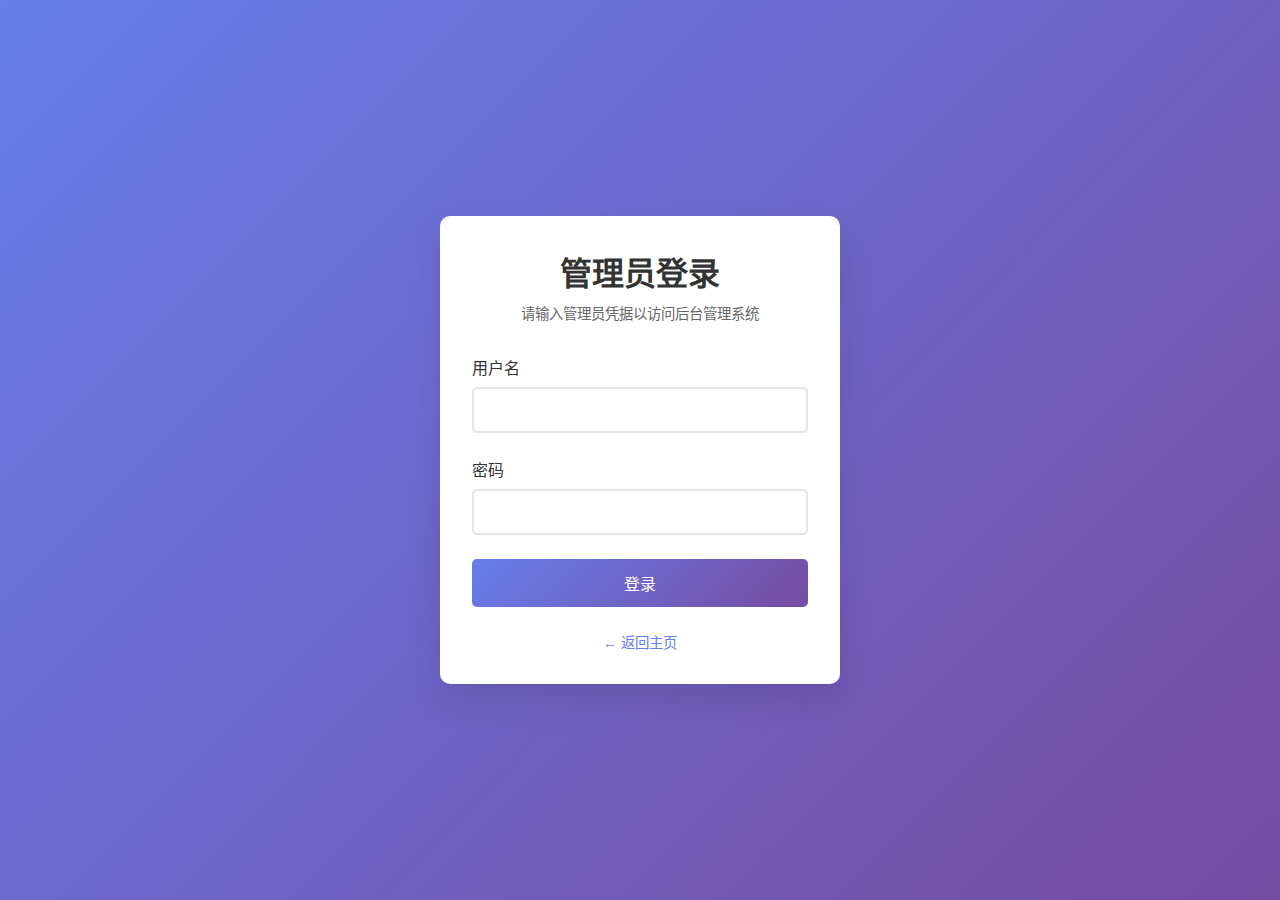
<file: templates/admin_login.html>
<!DOCTYPE html>
<html lang="zh-CN">
<head>
    <meta charset="UTF-8">
    <meta name="viewport" content="width=device-width, initial-scale=1.0">
    <title>管理员登录 - 情感标注系统</title>
    <style>
        * {
            margin: 0;
            padding: 0;
            box-sizing: border-box;
        }

        body {
            font-family: 'Segoe UI', Tahoma, Geneva, Verdana, sans-serif;
            background: linear-gradient(135deg, #667eea 0%, #764ba2 100%);
            min-height: 100vh;
            display: flex;
            align-items: center;
            justify-content: center;
        }

        .login-container {
            background: white;
            padding: 2rem;
            border-radius: 10px;
            box-shadow: 0 15px 35px rgba(0, 0, 0, 0.1);
            width: 100%;
            max-width: 400px;
        }

        .login-header {
            text-align: center;
            margin-bottom: 2rem;
        }

        .login-header h1 {
            color: #333;
            margin-bottom: 0.5rem;
        }

        .login-header p {
            color: #666;
            font-size: 0.9rem;
        }

        .form-group {
            margin-bottom: 1.5rem;
        }

        .form-group label {
            display: block;
            margin-bottom: 0.5rem;
            color: #333;
            font-weight: 500;
        }

        .form-group input {
            width: 100%;
            padding: 0.75rem;
            border: 2px solid #e1e5e9;
            border-radius: 5px;
            font-size: 1rem;
            transition: border-color 0.3s ease;
        }

        .form-group input:focus {
            outline: none;
            border-color: #667eea;
        }

        .login-btn {
            width: 100%;
            padding: 0.75rem;
            background: linear-gradient(135deg, #667eea 0%, #764ba2 100%);
            color: white;
            border: none;
            border-radius: 5px;
            font-size: 1rem;
            font-weight: 500;
            cursor: pointer;
            transition: transform 0.2s ease;
        }

        .login-btn:hover {
            transform: translateY(-2px);
        }

        .login-btn:disabled {
            opacity: 0.6;
            cursor: not-allowed;
            transform: none;
        }

        .error-message {
            background: #fee;
            color: #c33;
            padding: 0.75rem;
            border-radius: 5px;
            margin-bottom: 1rem;
            border-left: 4px solid #c33;
        }

        .back-link {
            text-align: center;
            margin-top: 1.5rem;
        }

        .back-link a {
            color: #667eea;
            text-decoration: none;
            font-size: 0.9rem;
        }

        .back-link a:hover {
            text-decoration: underline;
        }

        .loading {
            display: none;
            text-align: center;
            margin-top: 1rem;
        }

        .loading::after {
            content: '';
            display: inline-block;
            width: 20px;
            height: 20px;
            border: 2px solid #f3f3f3;
            border-top: 2px solid #667eea;
            border-radius: 50%;
            animation: spin 1s linear infinite;
        }

        @keyframes spin {
            0% { transform: rotate(0deg); }
            100% { transform: rotate(360deg); }
        }
    </style>
</head>
<body>
    <div class="login-container">
        <div class="login-header">
            <h1>管理员登录</h1>
            <p>请输入管理员凭据以访问后台管理系统</p>
        </div>

        <form id="login-form">
            <div class="form-group">
                <label for="username">用户名</label>
                <input type="text" id="username" name="username" required>
            </div>

            <div class="form-group">
                <label for="password">密码</label>
                <input type="password" id="password" name="password" required>
            </div>

            <button type="submit" class="login-btn" id="login-btn">登录</button>
        </form>

        <div class="loading" id="loading">正在登录...</div>

        <div class="back-link">
            <a href="/">← 返回主页</a>
        </div>
    </div>

    <script>
        document.getElementById('login-form').addEventListener('submit', async function(e) {
            e.preventDefault();
            
            const username = document.getElementById('username').value;
            const password = document.getElementById('password').value;
            const loginBtn = document.getElementById('login-btn');
            const loading = document.getElementById('loading');
            
            // 移除之前的错误消息
            const existingError = document.querySelector('.error-message');
            if (existingError) {
                existingError.remove();
            }
            
            // 显示加载状态
            loginBtn.disabled = true;
            loading.style.display = 'block';
            
            try {
                const response = await fetch('/admin/login', {
                    method: 'POST',
                    headers: {
                        'Content-Type': 'application/json',
                    },
                    body: JSON.stringify({ username, password })
                });
                
                const data = await response.json();
                
                if (response.ok) {
                    // 登录成功，跳转到管理员仪表板
                    window.location.href = '/admin/dashboard';
                } else {
                    // 显示错误消息
                    showError(data.error || '登录失败');
                }
            } catch (error) {
                showError('网络错误，请稍后重试');
            } finally {
                // 恢复按钮状态
                loginBtn.disabled = false;
                loading.style.display = 'none';
            }
        });
        
        function showError(message) {
            const errorDiv = document.createElement('div');
            errorDiv.className = 'error-message';
            errorDiv.textContent = message;
            
            const form = document.getElementById('login-form');
            form.parentNode.insertBefore(errorDiv, form);
        }
        
        // 回车键提交表单
        document.addEventListener('keypress', function(e) {
            if (e.key === 'Enter') {
                document.getElementById('login-form').dispatchEvent(new Event('submit'));
            }
        });
    </script>
</body>
</html>
</file>
